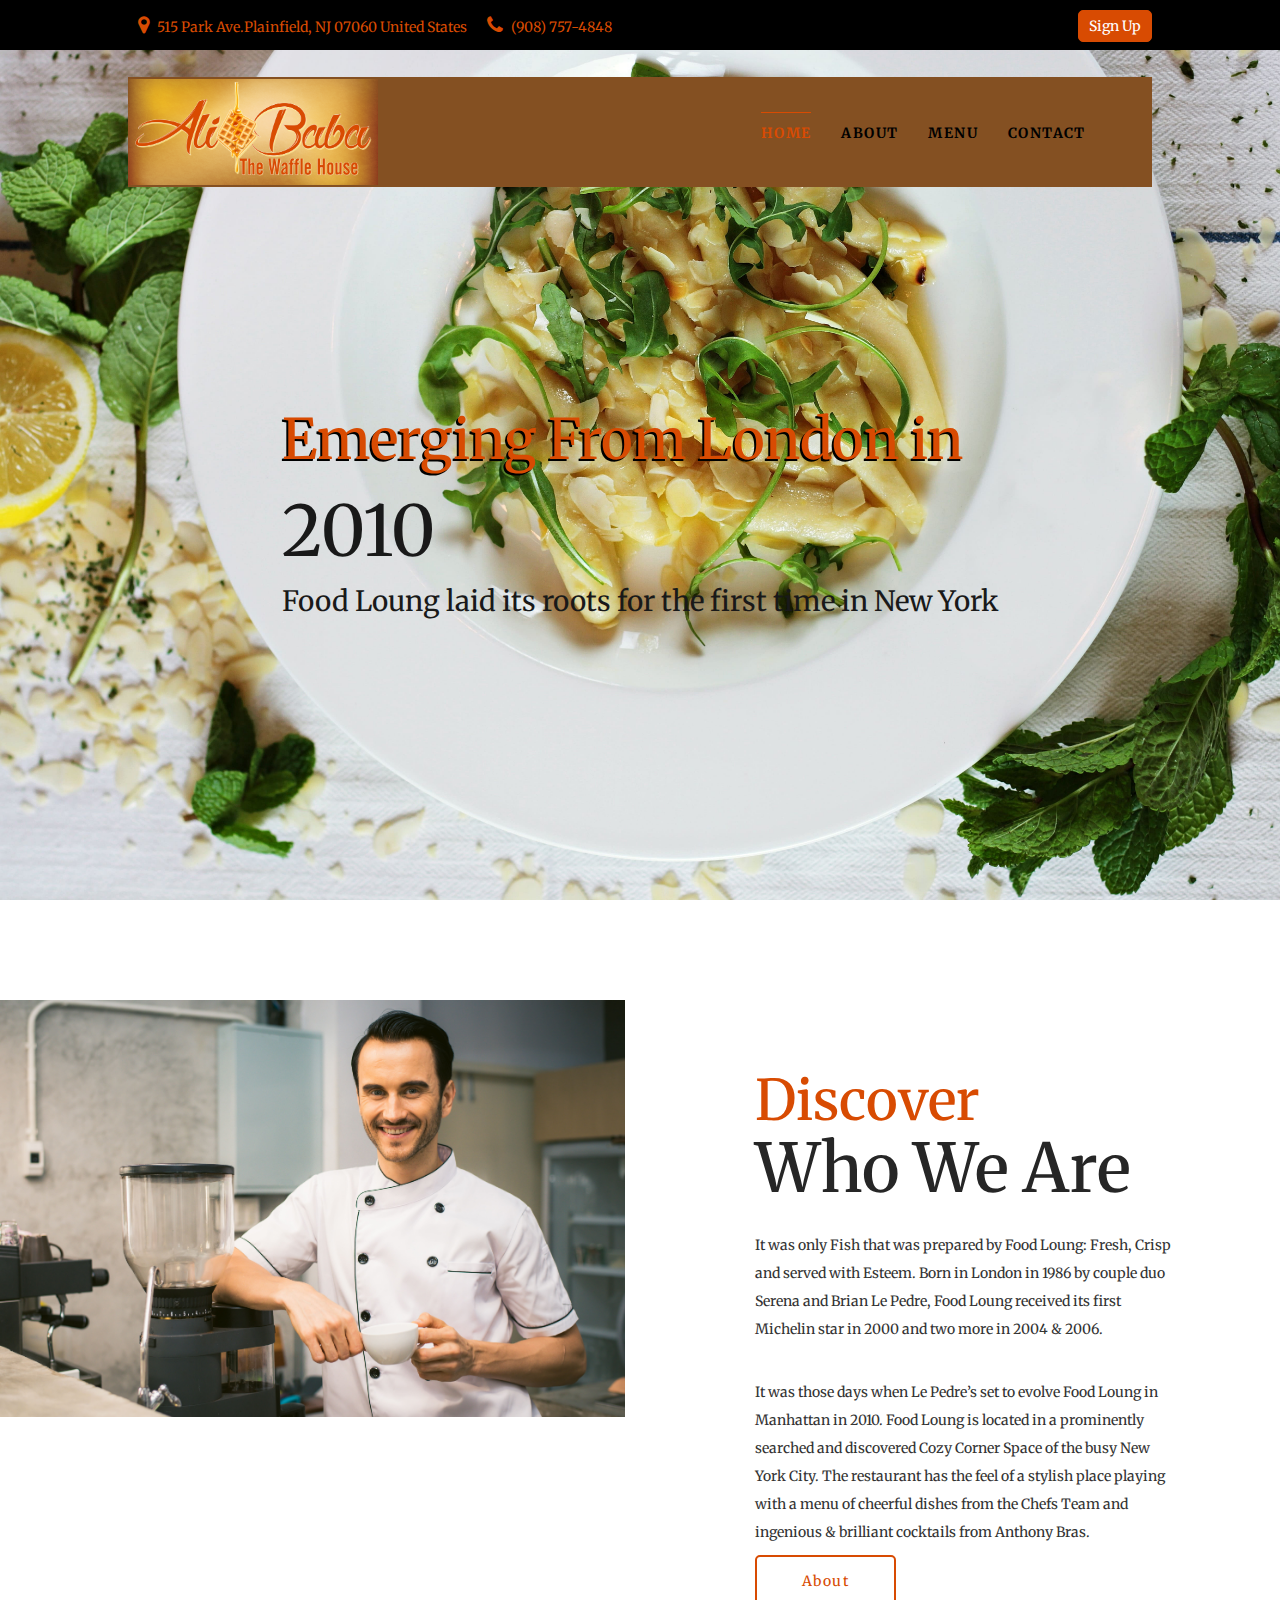
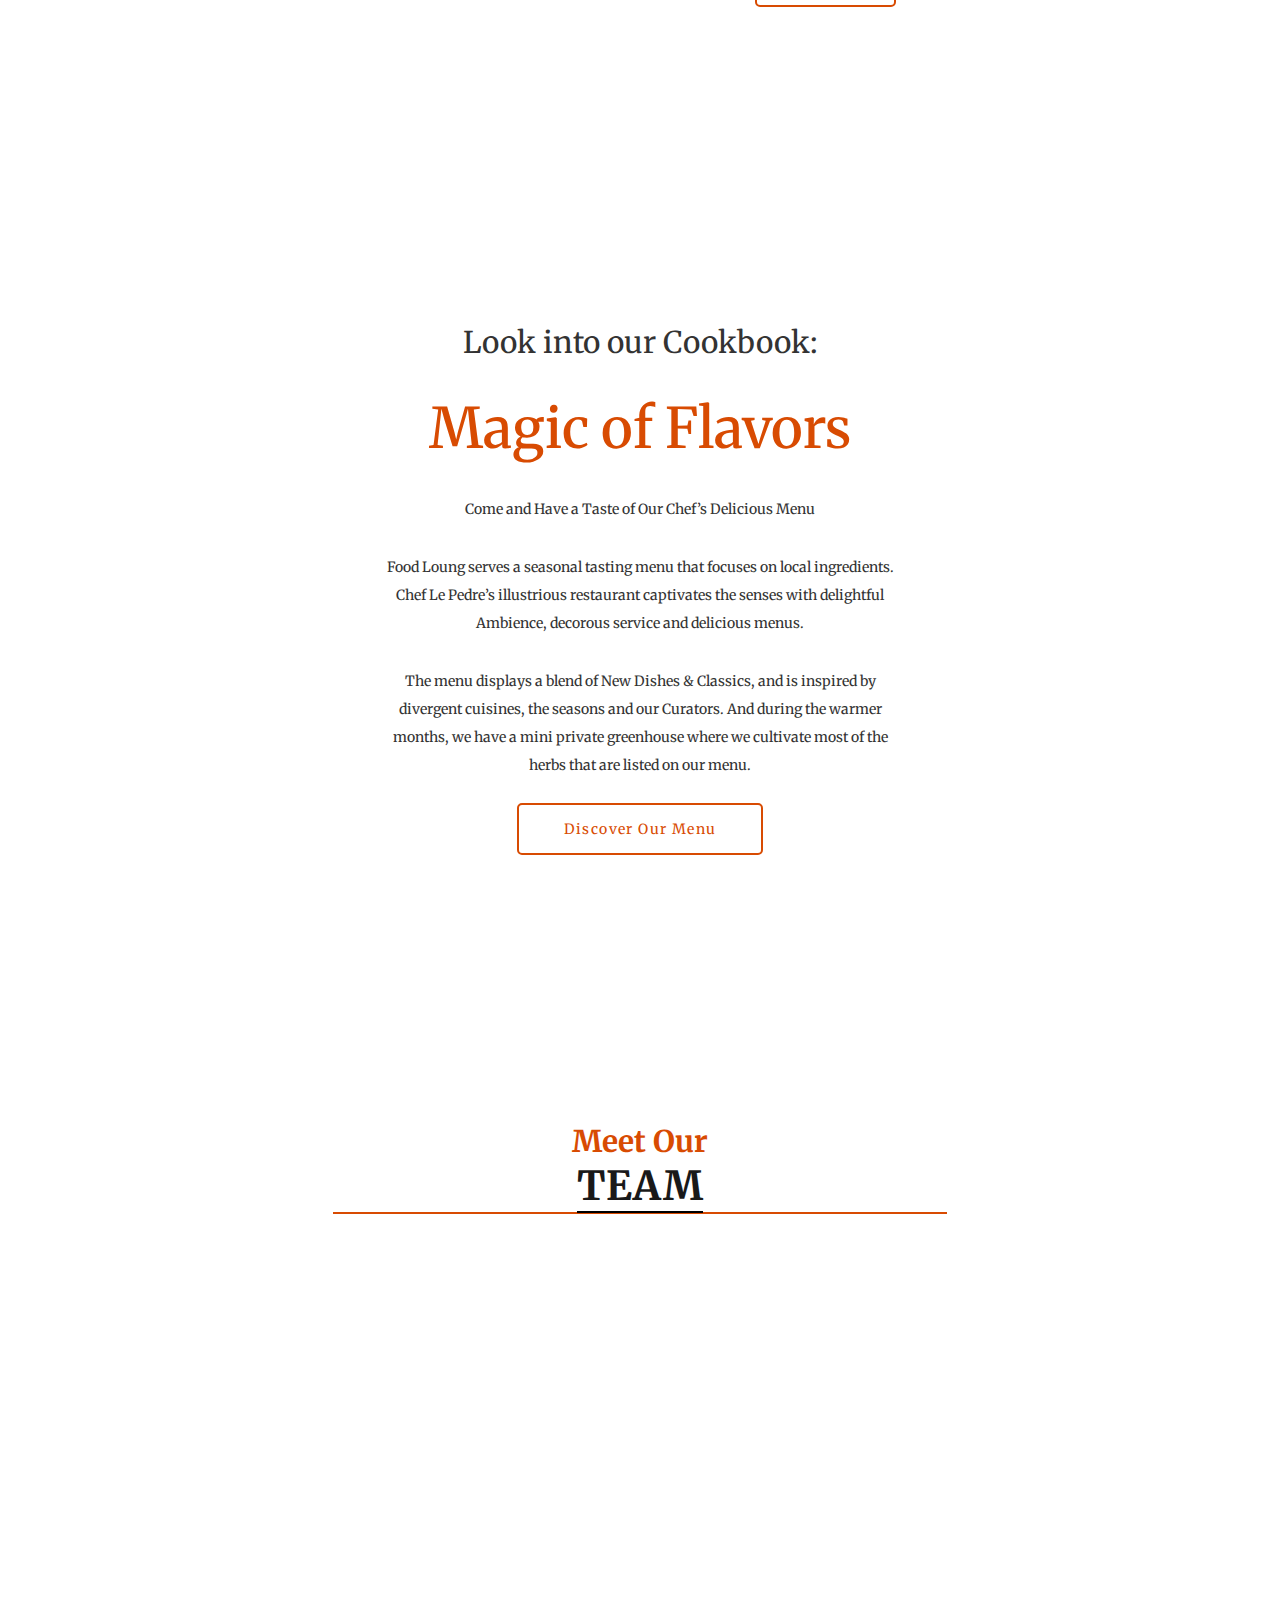
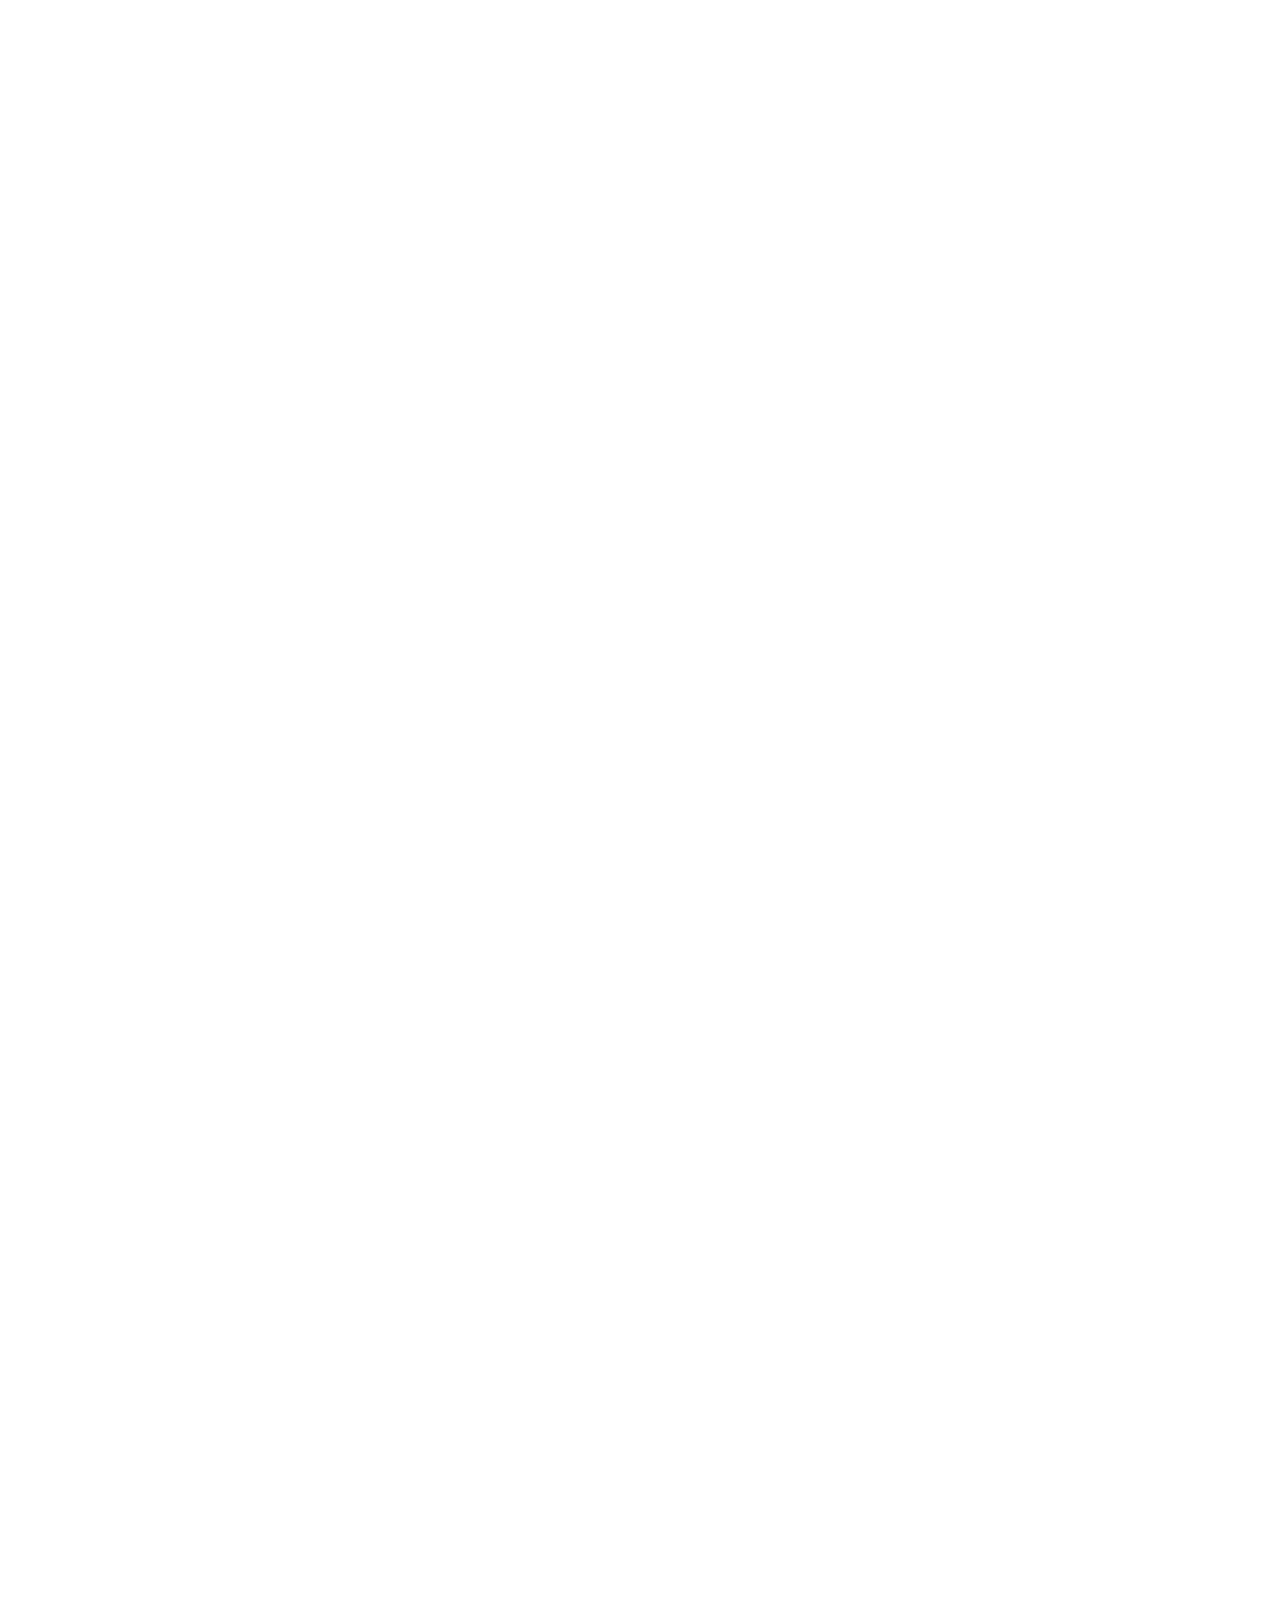
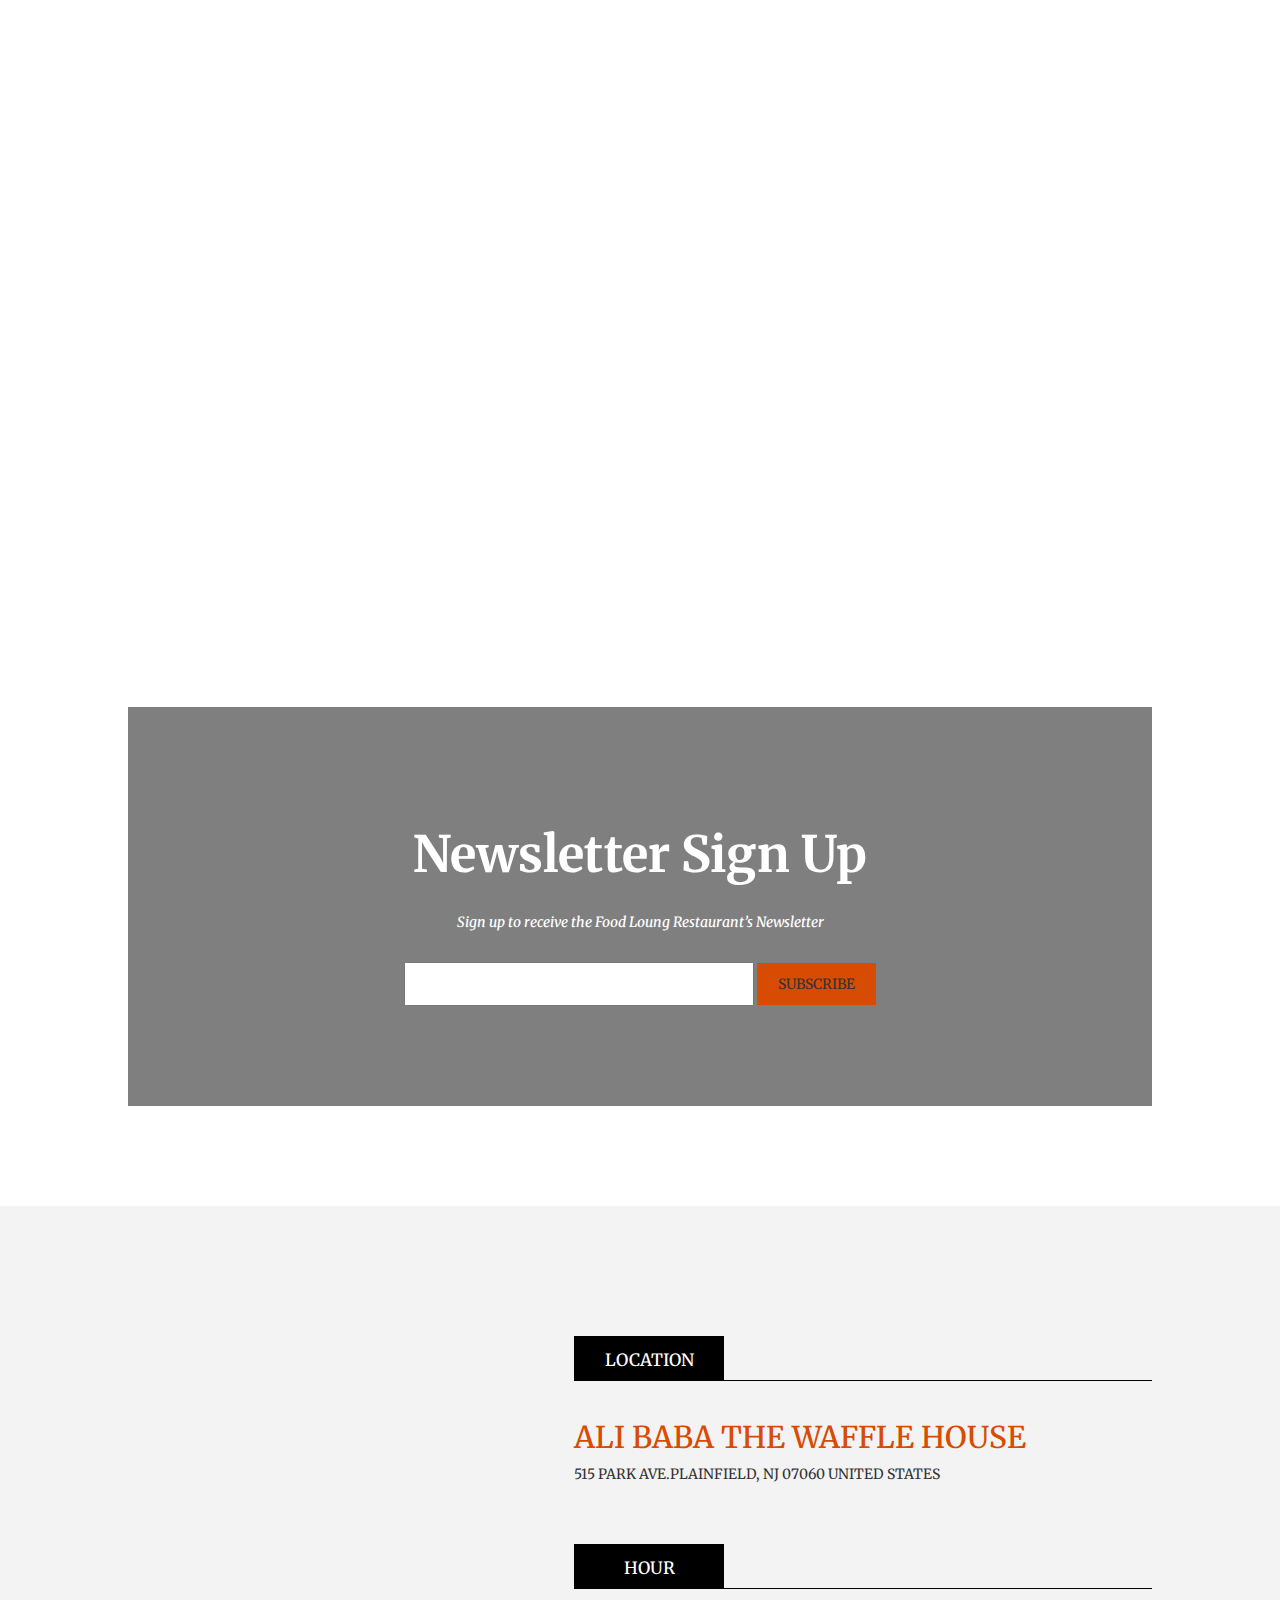
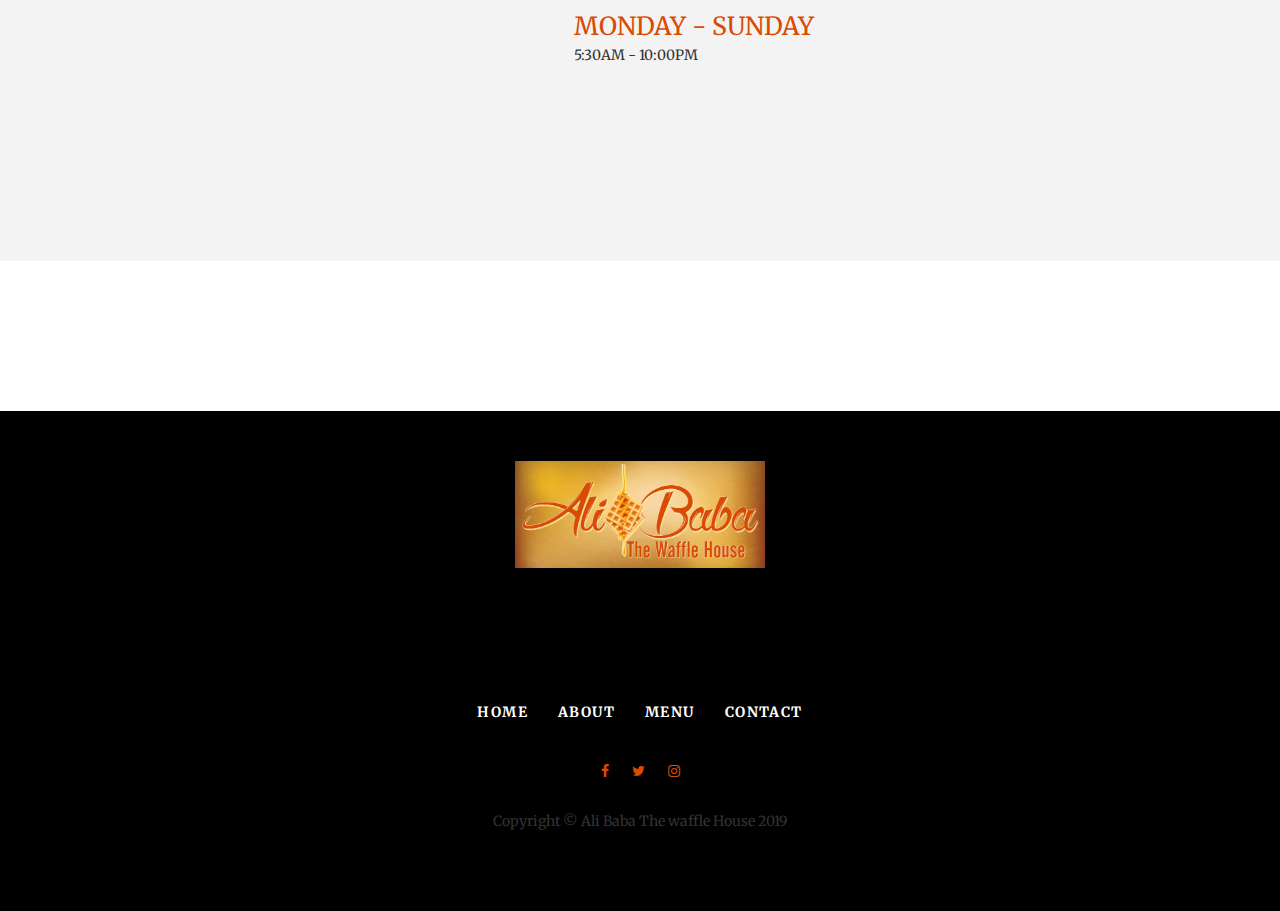
<file: index.html>
<!DOCTYPE html>
<html lang="en" >
<head>
  <meta charset="UTF-8">
  <meta name="viewport" content="width=device-width, initial-scale=1">

  <title>Ali Baba The waffle House - Halal Restaurant in Plainfield NJ</title>
  <link rel="stylesheet" href="https://use.fontawesome.com/releases/v5.5.0/css/all.css" integrity="sha384-B4dIYHKNBt8Bc12p+WXckhzcICo0wtJAoU8YZTY5qE0Id1GSseTk6S+L3BlXeVIU" crossorigin="anonymous">
   <link rel="stylesheet" href="https://cdnjs.cloudflare.com/ajax/libs/font-awesome/4.7.0/css/font-awesome.min.css">
  <link rel='stylesheet' href='https://maxcdn.bootstrapcdn.com/bootstrap/3.3.5/css/bootstrap.min.css'>
  <link rel="stylesheet" href="css/style.css">
<link href="https://unpkg.com/aos@2.3.1/dist/aos.css" rel="stylesheet">
<script src="https://unpkg.com/aos@2.3.1/dist/aos.js"></script>
<link href="https://fonts.googleapis.com/css?family=Merriweather" rel="stylesheet"> <script src="https://ajax.googleapis.com/ajax/libs/jquery/3.3.1/jquery.min.js"></script>
  

</head>
<body>
  <div class='top-header'>
	<div class='top-header-container'>
	  <div class='top-left-header'>
		<div class='location'>
		  <i class='fa fa-map-marker'></i>
		  <span>515 Park Ave.Plainfield, NJ 07060 United States</span>
		</div>
		<div class='phone'>
		 <i class='fa fa-phone'></i>
		  <span>(908) 757-4848</span>
		</div>
	  </div>
	  <div class='top-right-header'>
		<div class='signup-button'>
		  <a href='signup.html'>Sign Up</a>
		</div>
	  </div>
	</div>

  </div>
  	<div class='front-cover'>
        <div class='logo-menu-container'>
			<div class='logo'>
			   <img src='images/logo.jpg'>
			</div>
			<div class='menu'>
			   <a href='index.html' class='active'>Home</a>
			   <a href='about.html'>About</a>
			   <a href='menu.html'>Menu</a>
			   <a href='contact.html'>Contact</a>
			   
			</div>
		</div>
		<div class='banner-container-wrapper'>
		   <div class='banner-container'>
		     <h2 class='banner-title'>Emerging From London in</h2>
			 <span class='banner-title-year'>2010</span>
			 <p class='banner-text'>
				Food Loung laid its roots for the first time in New York
			 </p>
		   </div>
		</div>
	</div>
 <section id='discover'>
	<div class='discover-wrapper'>
	    <div class='discover-container'>
		     <div class='discover-container-image'>
				<img src='images/c16.jpg' >
			 </div>
			<div class='discover-content'>
				<h2 class='discover-content-title'>
			    Discover <br><span> Who We Are</span>
				</h2>
				<p>
				It was only Fish that was prepared by Food Loung: Fresh,
				Crisp and served with Esteem. Born in London in 1986 by
				couple duo Serena and Brian Le Pedre, Food Loung received its first 
				Michelin star in 2000 and two more in 2004 & 2006.
				</p>
				<p>
				It was those days when Le Pedre’s set to evolve Food Loung in 
				Manhattan in 2010. Food Loung is located in a prominently searched 
				and discovered Cozy Corner Space of the busy New York City. The 
				restaurant has the feel of a stylish place playing with a menu of 
				cheerful dishes from the Chefs Team and ingenious & brilliant cocktails
				from Anthony Bras.
				</p>
				<a href='#' class='about-link'>About</a>
			</div>
	</div>
 </section>
 <section id='cookbook' class='section-margin'>
      <div class='cookbook-wrapper'>
	   <div class='cookbook-container'>
		  <span>Look into our Cookbook:</span>
          <h2>Magic of Flavors</h2>
            <p>Come and Have a Taste of Our Chef’s Delicious Menu</p>
            <p>Food Loung serves a seasonal tasting menu that focuses on local 
			ingredients. Chef Le Pedre’s illustrious restaurant captivates the 
			senses with delightful Ambience, decorous service and delicious menus.</p>
            <p class='last-p'>The menu displays a blend of New Dishes & Classics, and is inspired by 
			divergent cuisines, the seasons and our Curators. And during the warmer months,
			we have a mini private greenhouse where we cultivate most of the herbs that are
			listed on our menu.</p>		
            <a href='#' class='discover-menu-link'>Discover Our Menu</a>			
	   </div>
	  </div>
 </section>
 <section id='meet-team' class='section-margin'>
	<div class='meet-team-wrapper'>
	    <div class='meet-team-title-box'>
			<h2 class=''>Meet Our <br><span class=''>Team</span></h2>
		</div>
	   <div  class='meet-team-container'>
	       <div class='individual-team-mate odd'>
		     <img src='images/c1.jpg'>
			 <div class='team-mate-details'>
			    <h2>Name</h2>
				<h3>Position</h3>
				<p>“Inspiration is what gives you the ideas. It is a word that’s always associated with 
				creativity. It’s like a light we have within us and that, through passion, commitment, 
				work and knowledge, it is switched from time to time and allows you to do extraordinary things.”
				</p>
			 </div>
		   </div>
		   <div class='individual-team-mate even'>
		     <img src='images/c10.jpg'>
			 <div class='team-mate-details'>
			    <h2>Name</h2>
				<h3>Position</h3>
				<p>“Inspiration is what gives you the ideas. It is a word that’s always associated with 
				creativity. It’s like a light we have within us and that, through passion, commitment, 
				work and knowledge, it is switched from time to time and allows you to do extraordinary things.”
				</p>
			 </div>
		   </div>
		   <div class='individual-team-mate odd'>
		     <img src='images/c3.jpg'>
			 <div class='team-mate-details'>
			    <h2>Name</h2>
				<h3>Position</h3>
				<p>“Inspiration is what gives you the ideas. It is a word that’s always associated with 
				creativity. It’s like a light we have within us and that, through passion, commitment, 
				work and knowledge, it is switched from time to time and allows you to do extraordinary things.”
				</p>
			 </div>
		   </div>
		   <div class='individual-team-mate even'>
		     <img src='images/c4.jpg'>
			 <div class='team-mate-details'>
			    <h2>Name</h2>
				<h3>Position</h3>
				<p>“Inspiration is what gives you the ideas. It is a word that’s always associated with 
				creativity. It’s like a light we have within us and that, through passion, commitment, 
				work and knowledge, it is switched from time to time and allows you to do extraordinary things.”
				</p>
			 </div>
		   </div>
	   </div>
	</div>
 </section>
 <section id='private-dining' class='section-margin'>
	
 </section>
 <section id='newsletter' class='section-margin'>
	<div class='newsletter-wrapper'>
		<div class='newsletter-container'>
		   <div class='newsletter-content'>
		    <h2>Newsletter Sign Up</h2>
			<p>Sign up to receive the Food Loung Restaurant’s Newsletter</p>
		   </div>
		   <div class='subscription'>
		     <input type='email' name='email'>
			 <button type='submit' class='button' onclick='thanks()'>Subscribe</button>
		   </div>
		</div>
	</div>   
 </section>
 <section id='location' class='section-margin'>
    <div class='location-wrapper'>
		<div class='location-container'>
			<div class='location-left-content' id='googleMap' >
				<iframe src="https://www.google.com/maps/embed?pb=!1m18!1m12!1m3!1d3028.629188560723!2d-74.421046484598!3d40.61600427934247!2m3!1f0!2f0!3f0!3m2!1i1024!2i768!4f13.1!3m3!1m2!1s0x89c3b9f7989ba225%3A0x2150e04df9e8c5ff!2sAli+Baba+The+waffle+House!5e0!3m2!1sen!2sbd!4v1552565041914" width="100%" height="450" frameborder="0" style="border:0" allowfullscreen></iframe>			
			</div>
			<div class='location-right-content'>
			   <div class='location-top-content'>
			      <div class='location-title'>
					<h4>Location</h4>
				  </div>
				  <div class='location-details'>
				     <h2>Ali Baba The waffle House</h2>
					  <p>515 Park Ave.Plainfield, NJ 07060 United 
					  States</p>
				  </div>
			   </div>
			   <div class='location-bottom-content'>
			     <div class='hour-title'>
					<h4>Hour</h4>
				 </div>
				 <div class='hour-details'>
					<span>Monday - Sunday</span>
				 <p>5:30am - 10:00pm</p>
				 </div>
			   </div>
			</div>
			
		</div>
	</div>
 </section>
 
 <div class='footer'>
	<div class='footer-container'>
    <a href='#'><img src='images/logo.jpg'></a>
	<div class='menu'>
			   <a href='#'>Home</a>
			   <a href='#'>About</a>
			   <a href='#'>Menu</a>
			   <a href='#'>Contact</a>
			   
	 </div>
		<div class='social-media-icon'>
		  <a href='#'><i class='fa fa-facebook'></i></a>
		  <a href='#'><i class='fa fa-twitter'></i></a>
		  <a href='#'><i class='fa fa-instagram'></i></a>
			
		</div>
    <p>Copyright &copy; Ali Baba The waffle House 2019
	</p>		
	</div>
 </div>
 
 
 
 
 
 
 
 
 
 
 
 
 
 
 
 
 
 

<script>
 $(document).ready(function(){
  var top= $('.meet-team-wrapper').offset();
  $(window).scroll(function() {
    if ($(document).scrollTop() > top.top-100) {
      $(".individual-team-mate").css({'padding-top':'0','opacity':'1'});
    } 

  });
});
function thanks(){
   $('.newsletter-container form').innerHTML = 'Thanks for Signing Up!';
}
</script>
 </body>
</html>
</file>
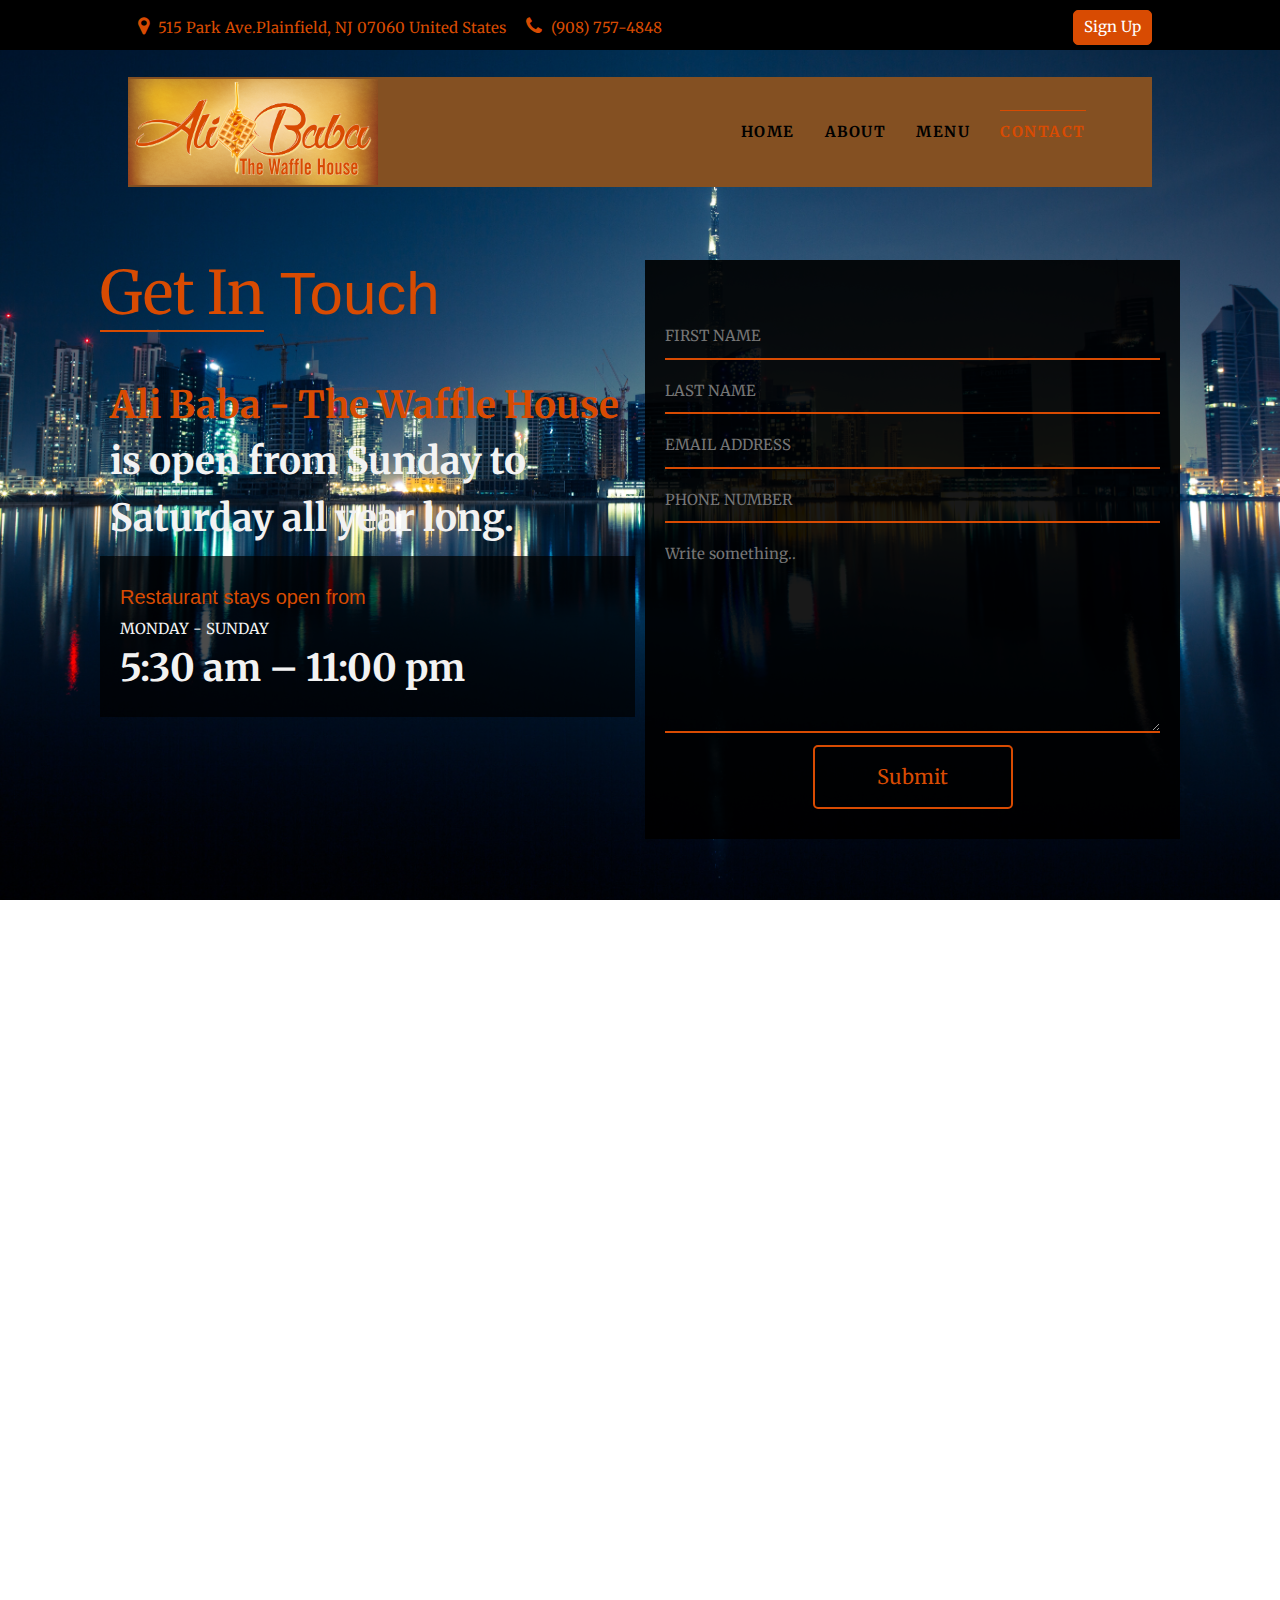
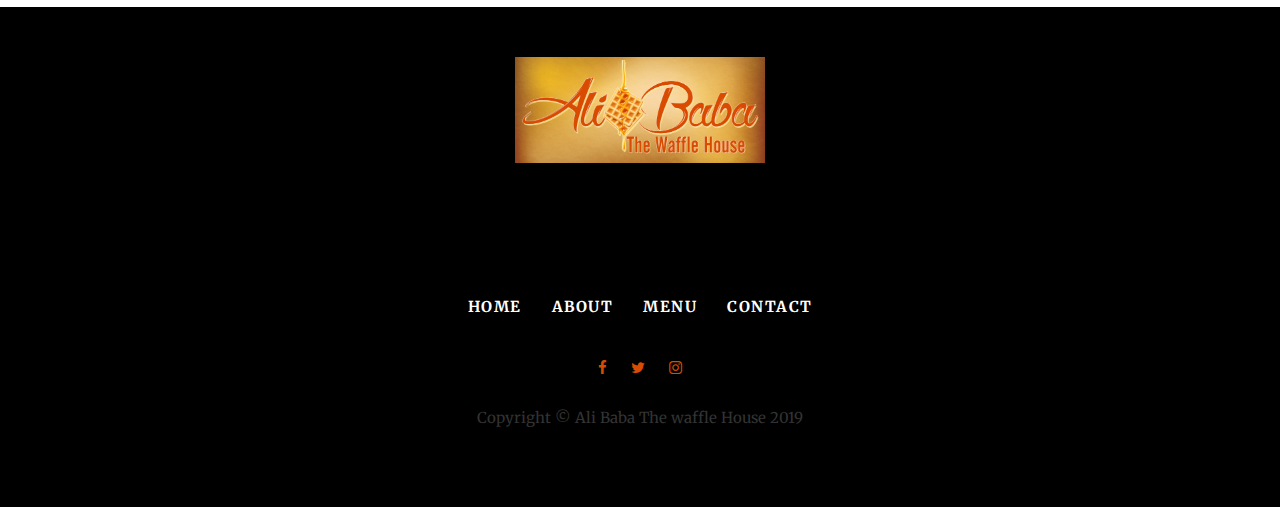
<file: contact.html>
<!DOCTYPE html>
<html lang="en" >
<head>
  <meta charset="UTF-8">
  <meta name="viewport" content="width=device-width, initial-scale=1">

  <title>Contact</title>
  <link rel="stylesheet" href="https://use.fontawesome.com/releases/v5.5.0/css/all.css" integrity="sha384-B4dIYHKNBt8Bc12p+WXckhzcICo0wtJAoU8YZTY5qE0Id1GSseTk6S+L3BlXeVIU" crossorigin="anonymous">
   <link rel="stylesheet" href="https://cdnjs.cloudflare.com/ajax/libs/font-awesome/4.7.0/css/font-awesome.min.css">
  <link rel='stylesheet' href='https://maxcdn.bootstrapcdn.com/bootstrap/3.3.5/css/bootstrap.min.css'>
  <link rel="stylesheet" href="css/style.css">
    <link rel="stylesheet" href="css/stylecontact.css">

  <link rel="stylesheet" href="https://www.w3schools.com/w3css/4/w3.css">
<link href="https://fonts.googleapis.com/css?family=Merriweather" rel="stylesheet"> <script src="https://ajax.googleapis.com/ajax/libs/jquery/3.3.1/jquery.min.js"></script>
  

</head>
<body>
  <div class='top-header'>
	<div class='top-header-container'>
	  <div class='top-left-header'>
		<div class='location'>
		  <i class='fa fa-map-marker'></i>
		  <span>515 Park Ave.Plainfield, NJ 07060 United States</span>
		</div>
		<div class='phone'>
		 <i class='fa fa-phone'></i>
		  <span>(908) 757-4848</span>
		</div>
	  </div>
	  <div class='top-right-header'>
		<div class='signup-button'>
		  <a href='signup.html'>Sign Up</a>
		</div>
	  </div>
	</div>

  </div>
  	<div class='front-cover'>
        <div class='logo-menu-container'>
			<div class='logo'>
			   <img src='images/logo.jpg'>
			</div>
			<div class='menu'>
			   <a href='index.html'>Home</a>
			   <a href='about.html'>About</a>
			   <a href='menu.html'>Menu</a>
			   <a href='contact.html'  class='active'>Contact</a>
			   
			</div>
		</div>
		<div class='contact-wrapper'>
		   <div class='get-in-touch-container'>
		     <h2 class=''><span>Get In</span> Touch</h2>
			 <p class=''><span>Ali Baba - The Waffle House</span> is open from Sunday to Saturday 
			 all year long.</p>
			 <div class='restaurant-work-hour'>
				<h4>Restaurant stays open from</h4>
				<span>MONDAY - SUNDAY</span>
				<p>5:30 am – 11:00 pm</p>
			 </div>
		   </div>
		   <div class='contact-form'>
				<form>
		          <input type="text" id="fname" name="firstname" placeholder="FIRST NAME">
				<input type="text" id="lname" name="lastname" placeholder="LAST NAME">
				<input type="email" id="email" name="emailaddress" placeholder="EMAIL ADDRESS">
				<input type="tel" id="phone" name="phone" placeholder='PHONE NUMBER' pattern="[0-9]{3}-[0-9]{3}-[0-9]{4}" required>
				<textarea id="subject" name="subject" placeholder="Write something.." style="height:200px"></textarea>
				<input type="submit" value="Submit">

				</form>
		   </div>
		</div>
	</div>
<div class='googlemap'>
	<iframe src="https://www.google.com/maps/embed?pb=!1m18!1m12!1m3!1d3028.629188560723!2d-74.421046484598!3d40.61600427934247!2m3!1f0!2f0!3f0!3m2!1i1024!2i768!4f13.1!3m3!1m2!1s0x89c3b9f7989ba225%3A0x2150e04df9e8c5ff!2sAli+Baba+The+waffle+House!5e0!3m2!1sen!2sbd!4v1552565041914" width="100%" height="450" frameborder="0" style="border:0" allowfullscreen></iframe>			
</div>
  
 <div class='footer'>
	<div class='footer-container'>
    <a href='#'><img src='images/logo.jpg'></a>
	<div class='menu'>
			   <a href='index.html'>Home</a>
			   <a href='about.html'>About</a>
			   <a href='menu.html'>Menu</a>
			   <a href='contact.html'>Contact</a>
			   
	 </div>
		<div class='social-media-icon'>
		  <a href='#'><i class='fa fa-facebook'></i></a>
		  <a href='#'><i class='fa fa-twitter'></i></a>
		  <a href='#'><i class='fa fa-instagram'></i></a>
			
		</div>
    <p>Copyright &copy; Ali Baba The waffle House 2019
	</p>		
	</div>
 </div>
 
 
 
 
 
 
 
 
 
 
 
 
 
 
 
 
 
 

<script>
 $(document).ready(function(){
  var top= $('.meet-team-wrapper').offset();
  $(window).scroll(function() {
    if ($(document).scrollTop() > top.top-100) {
      $(".individual-team-mate").css({'padding-top':'0','opacity':'1'});
    } 

  });
});
</script>
 </body>
</html>
</file>
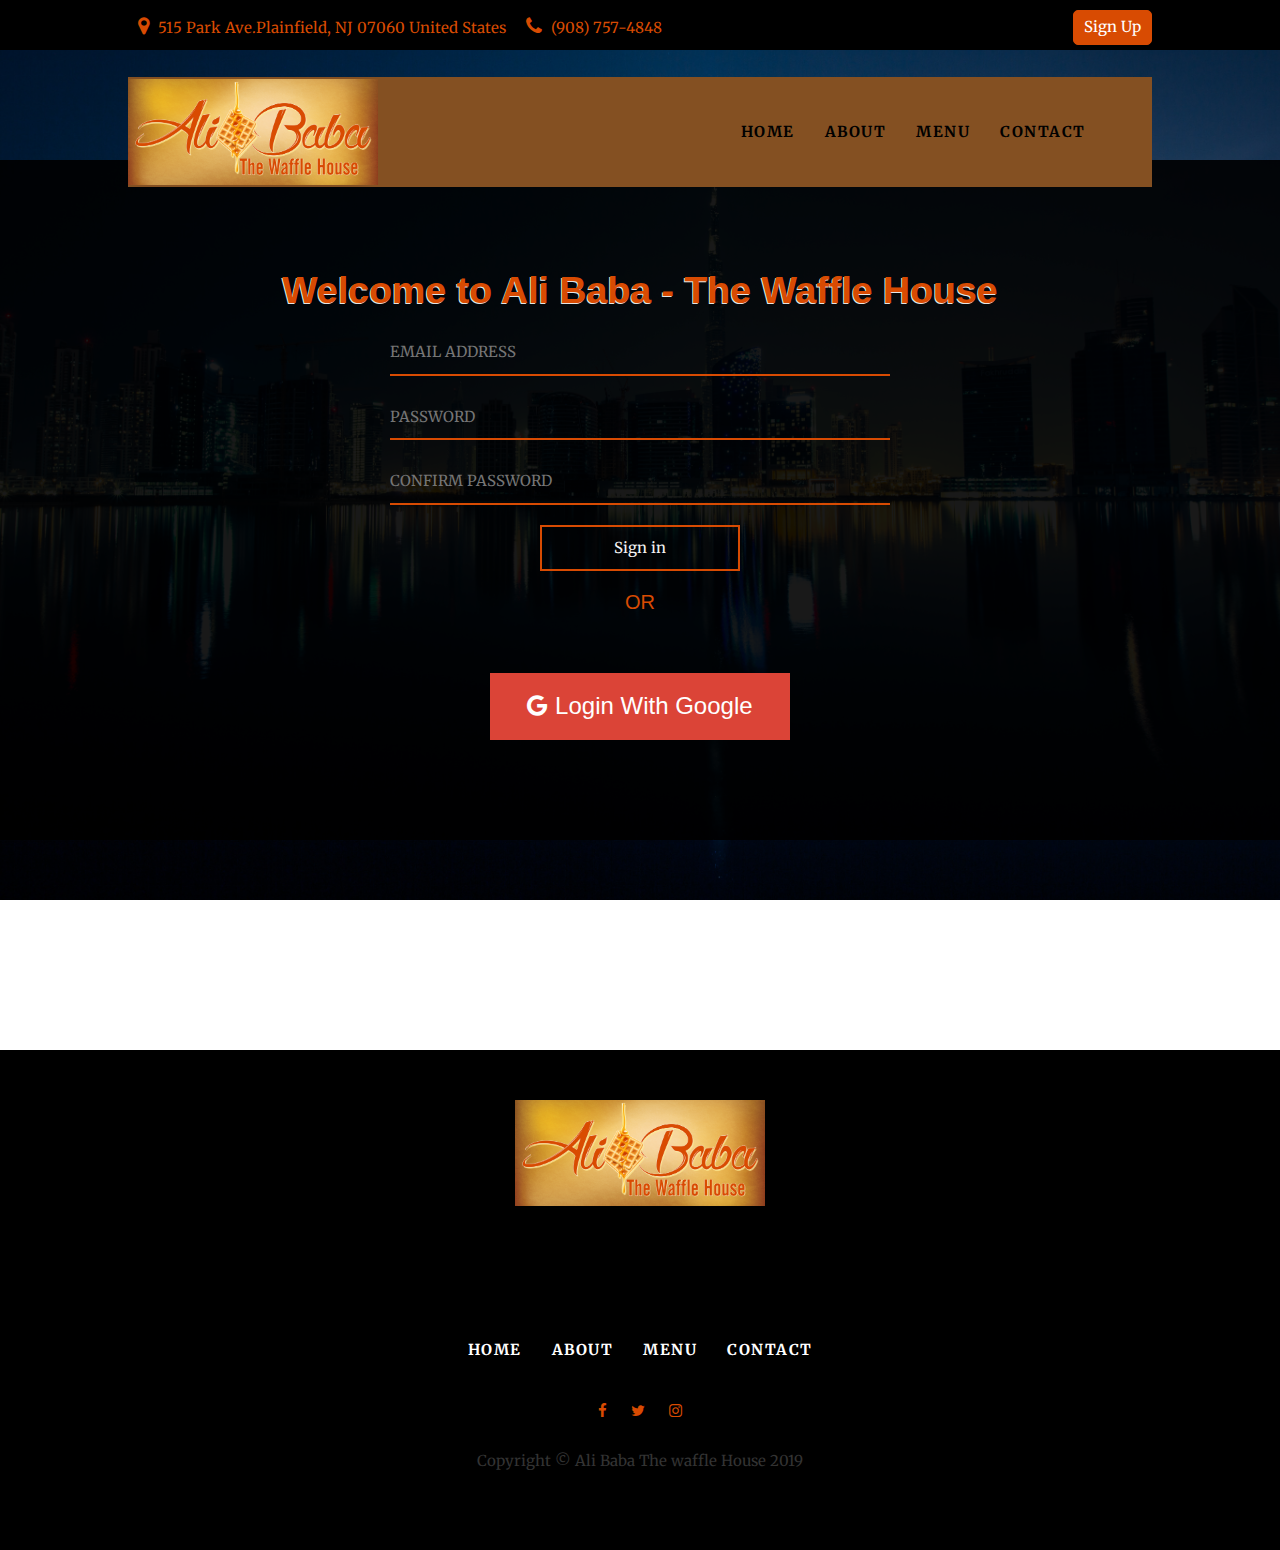
<file: signup.html>
<!DOCTYPE html>
<html lang="en" >
<head>
  <meta charset="UTF-8">
  <meta name="viewport" content="width=device-width, initial-scale=1">

  <title>Sign Up</title>
  <link rel="stylesheet" href="https://use.fontawesome.com/releases/v5.5.0/css/all.css" integrity="sha384-B4dIYHKNBt8Bc12p+WXckhzcICo0wtJAoU8YZTY5qE0Id1GSseTk6S+L3BlXeVIU" crossorigin="anonymous">
   <link rel="stylesheet" href="https://cdnjs.cloudflare.com/ajax/libs/font-awesome/4.7.0/css/font-awesome.min.css">
  <link rel='stylesheet' href='https://maxcdn.bootstrapcdn.com/bootstrap/3.3.5/css/bootstrap.min.css'>
  <link rel="stylesheet" href="css/style.css">
    <link rel="stylesheet" href="css/stylesignup.css">

  <link rel="stylesheet" href="https://www.w3schools.com/w3css/4/w3.css">
<link href="https://fonts.googleapis.com/css?family=Merriweather" rel="stylesheet"> <script src="https://ajax.googleapis.com/ajax/libs/jquery/3.3.1/jquery.min.js"></script>
  

</head>
<body>
  <div class='top-header'>
	<div class='top-header-container'>
	  <div class='top-left-header'>
		<div class='location'>
		  <i class='fa fa-map-marker'></i>
		  <span>515 Park Ave.Plainfield, NJ 07060 United States</span>
		</div>
		<div class='phone'>
		 <i class='fa fa-phone'></i>
		  <span>(908) 757-4848</span>
		</div>
	  </div>
	  <div class='top-right-header'>
		<div class='signup-button'>
		  <a href='signup.html'>Sign Up</a>
		</div>
	  </div>
	</div>

  </div>
  	<div class='front-cover'>
        <div class='logo-menu-container'>
			<div class='logo'>
			   <img src='images/logo.jpg'>
			</div>
			<div class='menu'>
			   <a href='index.html'>Home</a>
			   <a href='about.html'>About</a>
			   <a href='menu.html'>Menu</a>
			   <a href='contact.html'>Contact</a>
			   
			</div>
		</div>
		<div class='signup-wrapper'>
		   <div class='signup-container'>
		     <h2>Welcome to Ali Baba - The Waffle House</h2>
		     <form>
			   	<input type="email" id="email" name="emailaddress" placeholder="EMAIL ADDRESS">
                <input type="password" id="pass" name="password" placeholder='PASSWORD'
                minlength="8" required>
				<input type="password" id="pass" name="password" placeholder='CONFIRM PASSWORD'
                minlength="8" required>

              <input type="submit" value="Sign in">
			 </form>
		   </div>
		     <h4>OR</h4>
		   <div class='social-media-login'>
				<div class='login-google'>
				<a href='#'>
					<h3><i class='fa fa-google'></i> Login With Google</h3>
				</a>
				</div>
		   </div>
		</div>
	</div>

 <div class='footer'>
	<div class='footer-container'>
    <a href='#'><img src='images/logo.jpg'></a>
	<div class='menu'>
			   <a href='index.html'>Home</a>
			   <a href='about.html'>About</a>
			   <a href='menu.html'>Menu</a>
			   <a href='contact.html'>Contact</a>
			   
	 </div>
		<div class='social-media-icon'>
		  <a href='#'><i class='fa fa-facebook'></i></a>
		  <a href='#'><i class='fa fa-twitter'></i></a>
		  <a href='#'><i class='fa fa-instagram'></i></a>
			
		</div>
    <p>Copyright &copy; Ali Baba The waffle House 2019
	</p>		
	</div>
 </div>
 
 
 
 
 
 
 
 

 </body>
</html>
</file>
<file: css/style.css>
*{margin:0;padding:0;scroll-behavior: smooth;
transition:all 0.1s ease-in-out;
font-family: 'Merriweather', serif;
}
.section-margin{
	margin:100px 0;
}
.active{
	padding:10px 0 !important;
	color:#d84b02 !important;
	border-top:1px solid #d84b02 !important;
}
.top-header{
	width:100%;
	position:fixed;
	top:0;
	right:0;
	left:0;
	height:50px;
	background-color:black;
	z-index:100000;
}
.top-header-container{
	margin:0 10%;
	position:relative;
	display:flex;
	flex-direction:row;
	justify-content:space-between;
	align-items:center;
	
}
/* .top-left-header *{border:1px solid white;} */
.top-left-header{
	margin-top:10px;
	color:#d84b02;
    display:flex;
	flex-direction:row;
}
.location , .phone{
	margin:0 10px;
}
.location i, .phone i{
	margin-right:5px;
	font-size:20px;
}
.top-right-header{
	margin-top:10px;
	color:#d84b02;
}
.signup-button{
	padding:5px 10px;
	background-color:#d84b02;
	border:1px solid #d84b02;
	border-radius:5px;
}
.signup-button a{
		color:white;
}
.social-media-icon a{
	padding:0 10px;
	color:#d84b02;
}
.social-media-icon a:hover{
	color:white;
}
.front-cover{
	width:100%;
	min-height:900px;
	background-image:url(../images/u1.jpg);
	background-position:center center;
    background-size:cover;
	background-repeat:no-repeat;
	background-attachment:fixed;
}
.logo-menu-container{
	position:relative;
	margin:0 10%;
	display:block;
	display:flex;
	transform:translateY(70%);
	background-color:#845022;
	z-index: 100;
	height: 110px;
}
.logo{
	display: flex;
	justify-content:center;
	align-items: center;
}
.logo img{
	width: 250px;
	object-fit:contain;
	
}
.menu{
	position:absolute;
	top:50%;
	transform:translateY(-50%);
	right:5%;
	display:flex;
	flex-direction:row;
	align-items:center;
	/* border:1px solid white; */
	height:100px;
}
.menu a{
		padding:0 ;
		color:black;
		font-weight: bold;
		border-top: 1px solid transparent;
		margin:0 15px;
		transition:all 0.3s ease-in-out;
		letter-spacing:0.1em;
		text-transform:uppercase;
}
.menu a:hover{
		padding:10px 0;
		border-top: 1px solid #d84b02;
		text-decoration:none;
	   color:#d84b02;
}
.banner-container-wrapper{
	min-height: 800px;
	display: flex;
	justify-content: center;
	align-items: center;
	width:100%;
	display: flex;
	justify-content: center;
	align-items: centerF;
}
.banner-container{
	text-align:left;
}
.banner-title{
	color:#d84b02;
	font-size:4em;
	text-shadow: -2px 2px black;
}
.banner-title-year{
	color:#191919;
	font-size:5em;
}
.banner-text{
	color:#191919;
	font-size:2em;
}

#discover{
	margin:10vh 0;
}
.discover-container{
	display:grid;
	grid-gap:30px;
	grid-template-columns:1fr 1fr;
}
.discover-container-image img{
	object-fit:contain;
	width:100%;
}
.discover-content{
	margin: 50px 100px;
}
.discover-content p{
	padding:10px 0;
	margin:15px 0;
	line-height:2em;
}
.discover-content p:last-child{
	margin-bottom:50px;
}
.discover-content-title{
	color:#d84b02;
	font-size:4em;

}
.discover-content-title span{
	color:#262626;
	font-size:1.2em;

}
.about-link{
	padding: 15px 45px;
	border:2px solid #d84b02;
	border-radius:5px;
	color:#d84b02;
	letter-spacing:0.1em;
}
.about-link:hover{
	text-decoration:none;
}
#cookbook{
	background-image:url(../images/u7.jpg);
	width:100%;
	background-position:center center;
	background-attachment:fixed;
	background-size:cover;
}
.cookbook-wrapper{
	margin:0 10%;
	padding:100px 0;
}
.cookbook-container{
	margin:0 20%;
	background-color:rgba(255,255,255,0.8);
	padding:80px 50px;
	border-radius:10px;
	text-align:center;
}
.cookbook-container span{
	font-size:30px;
}
.cookbook-container h2{
	font-size:4em;
	color:#d84b02;
	padding:15px 0;
}
.cookbook-container p{
	line-height:2em;
	padding: 10px 0;
}
.last-p{
	margin-bottom:30px;
}
.discover-menu-link{
	padding: 15px 45px;
	border:2px solid #d84b02;
	border-radius:5px;
	color:#d84b02;
	letter-spacing:0.1em;
}
#meet-team{
	width:100%;
	position:relative;
}
.meet-team-wrapper{
	margin:0 10%;
	text-align:center;
}
.meet-team-title-box{
	text-align:center;
}
.meet-team-title-box h2{
	color:#d84b02;
	font-size: 30px;
	line-height:1.5em;
	margin:0 20%;
    border-bottom:2px solid #d84b02;
	font-weight:bold;
}
.meet-team-title-box span{
	text-transform:uppercase;
	color:#191919;
	font-size:40px;
	border-bottom:2px solid black;
}
.meet-team-container{
	
	display:grid;
	grid-gap:30px;
	grid-template-columns:auto;
}
.individual-team-mate{
	padding-top:200px;
	margin:50px 0;
	transition: 1.5s ease-in-out;
	opacity:0;
	display:grid;
	grid-gap: 20px;
	grid-template-columns:1fr 1fr;
}
.individual-team-mate img{
    width:100%;
	object-fit:contain;
}
.team-mate-details{
	padding:0 50px;
	background-color:#f2f2f2;
    border-radius:5px;
	background-image:url(../images/bg.png);
	background-attachment:fixed;
	background-repeat:repeat;
	
}
.odd .team-mate-details{
	text-align:left;
}
.even .team-mate-details{
	text-align:right;
}
.odd img{
	margin-right:50px;
}
.even img{
	order:1;
	margin-left:50px;
}
.team-mate-details h2{
	color:#d84b02;
	margin:15px 0;
}
.team-mate-details h3{
	margin-bottom:55px;
}
.team-mate-details p{
	line-height:2em;
}
#private-dining{
	width:100%;
	position:relative;
}

#newsletter{
	margin:100px 0 0;
	background-image:url(../images/u4.jpg);
	background-position:center center;
    background-size:cover;
	background-repeat:no-repeat;
	background-attachment:fixed;
}
.newsletter-wrapper{
	background-color:rgba(0,0,0,0.5);
	margin:0 10%;
	padding:100px 0;
	text-align:center;
}
.newsletter-container{
	padding: 0 100px;
}
.newsletter-content h2{
	font-size:50px;
    font-weight:bold;
	color:white;
	}
.newsletter-content p{
	font-weight:500;
	font-style:italic;
	padding:20px 0;
	color:white;

}
.button{
	padding: 10px 20px;
	text-transform:uppercase;
	background-color:#d84b02;
	border:1px solid #d84b02;
}
.subscription input{
	width:350px;
	padding:10px 20px;
}
#location{
	 background-color:#f3f3f3;
	 padding:100px 0;
}
.location-wrapper{
	margin:0 10%;
}
.location-container{
	display:grid;
	grid-gap:20px;
	grid-template-columns: auto auto;
    text-align:left;
	text-transform:uppercase;
}
.location-top-content{
	padding: 20px 0;
}
.location-details, .hour-details{
	padding:20px 0;
}
.location-details h2{
	color:#d84b02;
}
.location-title, .hour-title{
	border-bottom:1px solid black;
    text-align:center;
	padding:0;
    height:45px;
}
.location-title h4, .hour-title h4{
	background-color:black;
	color:white;
	width:150px;
	padding:15px;
	text-transform:uppercase;
	font-size:17px;
	height:inherit;
}
.hour-details span{
	font-size:25px;
	color:#d84b02;
}
.footer{
	width:100%;
	margin-top:150px;
	background-color:black;
	height:500px;
	position:relative;
	margin-bottom:0;
	padding:50px 0;
}
.footer-container{
	margin:0 10%;
}
.footer-container img{
	width:250px;
	object-fit:contain;
	position:absolute;
	left:50%;
	transform: translateX(-50%);
	margin:0 auto;
}
.footer-container .menu{
	position:absolute;
	left:50%;
	transform: translateX(-50%);
	text-align:center;
	display:flex;
	justify-content:center;
}
.footer-container .menu a{
	color: white;
}
.footer-container .social-media-icon{
	position:absolute;
	left:50%;
	top:70%;
	transform: translateX(-50%);
}
.footer-container p{
		position:absolute;
	left:50%;
	top:80%;
	transform: translateX(-50%);
}

@media only screen and (max-width: 1200px) {
.top-header{
   height:100px;
}
.banner-container-wrapper, .discover-wrapper, .cookbook-wrapper
  , .location-wrapper, .footer-container, .newsletter-wrapper{
	  margin:0;
 }
.cookbook-container{
	  padding: 50px 10px;
}
.logo-menu-container{
	display: flex;
	justify-content: center;
	align-items: center;
	flex-direction: column;
	margin: 0;
	
	height: auto;
}
.logo{
	display: inline-block;
	text-align: center;
	width:250px;
	
}
.logo img{
	width:100%;
}
.menu{
	position:absolute;	
	transform:translateY(65%);
	right:0;
	width:100%;
	display:flex;
	flex-direction:row;
	justify-content:center;
	align-items:center;
	/* border:1px solid white; */
	height:80px;
	color:black;
	font-weight:500;
	background-color:rgba(255,255,255,0.6);
}
.discover-container{
	display:grid;
	grid-gap:30px;
	grid-template-columns:1fr;
	text-align:center;
}
.discover-content-title{
	font-size:3em;
}
.discover-content-title span{
	font-size:1em;
}
.discover-content{
	margin: 50px 100px;
}
.discover-content p{
	padding:10px 0;
	margin:15px 0;
	line-height: 2em;
}

  .cookbook-container{
	  margin:0 2%;
  }
	.top-header-container{
		font-size:8px;
		margin:0 2%;
		display:flex;
	flex-direction:column;
	justify-content:center;
	align-items:center;
	}
	.top-left-header{
		margin:2px 0;
		display:flex;
		flex-direction:column;
	}
	.top-right-header{
		margin:2px 0;
	}
	.location i, .phone i{
	margin-right:2px;
	font-size:10px;
}
.individual-team-mate{
    display:grid;
	grid-gap:10px;
	grid-template-columns:1fr;
	text-align:center;
}
.individual-team-mate img{
	height:50vh;
	margin: 0 auto;
	object-fit:contain;
}
.even img{
	order:-1;
	margin-left:0;
}
.team-mate-details{
	padding:0 5px;
    text-align:center;
}
.team-mate-details h2{
	color:#d84b02;
	margin:8px 0;
}
.team-mate-details h3{
	margin-bottom:25px;
}
.newsletter-container{
	padding:0 5px;
}
.location-container{
	display:grid;
	grid-gap:10px;
	grid-template-columns:1fr;
    text-align:left;
	text-transform:uppercase;
}



  .section-margin{
	  margin:20px 0;
  }
  .top-header{
	height:80px;

  }
  .top-header-container{
	display:flex;
	flex-direction:row;
	justify-content:space-between;
	align-items:center;
	font-size:12px;
  }
    .top-left-header{
    	transform: translateY(50%);
	}
  .top-right-header{
	      	transform: translateY(50%);
	}

.individual-team-mate img{
	object-fit:contain;
}
.team-mate-details{
	padding:0 20px;
}
.team-mate-details h2{
	color:#d84b02;
	margin:10px 0;
}
.team-mate-details h3{
	margin-bottom:25px;
}
.discover-content{
		margin: 0 20px;

}
.subscription input{
	width:200px;
}
.footer{
	 margin-top:100px;
}
}
</file>
<file: css/stylecontact.css>
*{margin:0;padding:0;scroll-behavior: smooth;
transition:all 0.1s ease-in-out;
font-family: 'Merriweather', serif;
}
.section-margin{
	margin:100px 0;
}

.front-cover{
	width:100%;
	background-image:url(../images/b4.jpg);
	background-position:center center;
    background-size:cover;
	background-repeat:no-repeat;
	background-attachment:fixed;
}

.contact-wrapper{
	display:grid;
	grid-gap:10px;
	grid-template-columns: 1fr 1fr;
	margin:100px 100px 0;

}
.get-in-touch-container h2{
	font-size:4em;
	color:#d84b02;
	margin:50px 0;
}
.get-in-touch-container h2 span{
	border-bottom: 2px solid #d84b02;
}
.get-in-touch-container p{
	font-size:2.5em;
	color:#f2f2f2;
	margin:10px;
	font-weight:bold;
}
.get-in-touch-container p span{
	color:#d84b02;
}
.restaurant-work-hour{
	padding:20px;
	background-color:rgba(0,0,0,0.7);
}
.restaurant-work-hour h4{
	color:#d84b02;
}
.restaurant-work-hour p{
	margin:0;
}
.restaurant-work-hour span{
	color:#f2f2f2;
}
.contact-form{
	margin:50px 0 0;
	padding:50px 20px 30px;
	background-color:rgba(0,0,0,0.9);
    text-align:center;
}
.contact-form input[type='text'], .contact-form input[type='email'], .contact-form input[type='tel'], .contact-form textarea{
	width:100%;
	background:transparent;
	color:#d84b02;
	outline:none;
	border:none;
	border-bottom: 2px solid #d84b02;
	padding:10px 0 ;
	margin:5px 0;
}
.contact-form input[type='submit']{
	padding:15px 30px;
	width:200px;
	font-size:20px;
	color:#d84b02;
	border-radius:5px;
	border:2px solid #d84b02;
	background:transparent;
	margin:0 auto;
}
.googlemap{
	position:relative;
	margin-top:100px;
}

@media only screen and (max-width: 760px) {

.contact-wrapper{
	display:grid;
	grid-gap:10px;
	grid-template-columns: 1fr;
	margin:140px 30px 0;
    padding-bottom:50px;
}
.googlemap{
	position:relative;
   
}
.contact-form{
	margin:0;
	padding:50px 5px 10px;
	background-color:black;
}
.get-in-touch-container{
	text-align:center;
}
.get-in-touch-container h2{
	font-size:3em;
	color:#d84b02;
	margin-bottom:30px;
}
.get-in-touch-container h2 span{
	border-bottom: 2px solid #d84b02;
}
.get-in-touch-container p{
	font-size:1.5em;
	color:#cccccc;
	margin:5px;
}
.get-in-touch-container p span{
	color:#d84b02;
}
.restaurant-work-hour{
	padding:10px;
	background-color:rgba(0,0,0,0.7);
}
.restaurant-work-hour h4{
	color:#d84b02;
}
.restaurant-work-hour p{
	margin:0;
}
.contact-form{
	margin:50px 0 0;
	padding:50px 20px 0;
	background-color:rgba(0,0,0,0.8);
}
}



@media only screen and (max-width: 1200px) {
  .section-margin{
	  margin:20px 0;
  }
   .top-header{
	     height:80px;

  }
  .top-header-container{
	display:flex;
	flex-direction:row;
	justify-content:space-between;
	align-items:center;
	font-size:12px;
  }
    .top-left-header{
    	transform: translateY(50%);
	}
  .top-right-header{
	      	transform: translateY(50%);
	}
  
}
</file>
<file: css/stylesignup.css>
*{margin:0;padding:0;scroll-behavior: smooth;
transition:all 0.1s ease-in-out;
font-family: 'Merriweather', serif;
}
.section-margin{
	margin:100px 0;
}

.front-cover{
	width:100%;
	background-image:url(../images/b4.jpg);
	background-position:center center;
    background-size:cover;
	background-repeat:no-repeat;
	background-attachment:fixed;
}
.signup-wrapper{
	position:relative;
	display:flex;
	flex-direction:column;
	justify-content:center;
	align-items:center;
	background-color:rgba(0,0,0,0.9);
	margin-top:50px;
	padding:100px 0;
}
.signup-wrapper h2{
	color:#d84b02;
	font-size:2.5em;
	text-shadow:-1px 1px #e5e5e5;
	font-weight:bold;
}
.signup-wrapper h4{
	color:#d84b02;
}
.signup-container{
	text-align:center;
}
.signup-container form{
	display:flex;
	flex-direction:column;
	justify-content:center;
	align-items:center;
}
.signup-container form input{
	background:transparent;
	width:500px;
	margin:10px 0;
	padding:10px 0;
	color:#f2f2f2;
	outline:none;
	border:none;
	border-bottom:2px solid #d84b02;
}
.signup-container form input[type='submit']{
	width:200px;
	border:2px solid #d84b02;
}
.social-media-login{
	padding-top: 50px;
}
.login-google{
	background-color:#db4437;
	width:300px;
	text-align:center;
	padding:10px 0;
}
.login-google a{
	color:white;
	text-decoration:none;
	display:block;
}
.login-google a:hover{
	cursor: pointer;
}
@media only screen and (max-width: 760px) {
.signup-wrapper{
	 margin-top:150px;

}
.signup-container form input{
 width:90%;
}
}



@media only screen and (max-width: 1200px) {
  .section-margin{
	  margin:20px 0;
  }
   .top-header{
	     height:80px;

  }
  .top-header-container{
	display:flex;
	flex-direction:row;
	justify-content:space-between;
	align-items:center;
	font-size:12px;
  }
    .top-left-header{
    	transform: translateY(50%);
	}
  .top-right-header{
	      	transform: translateY(50%);
	}
  
}
</file>
